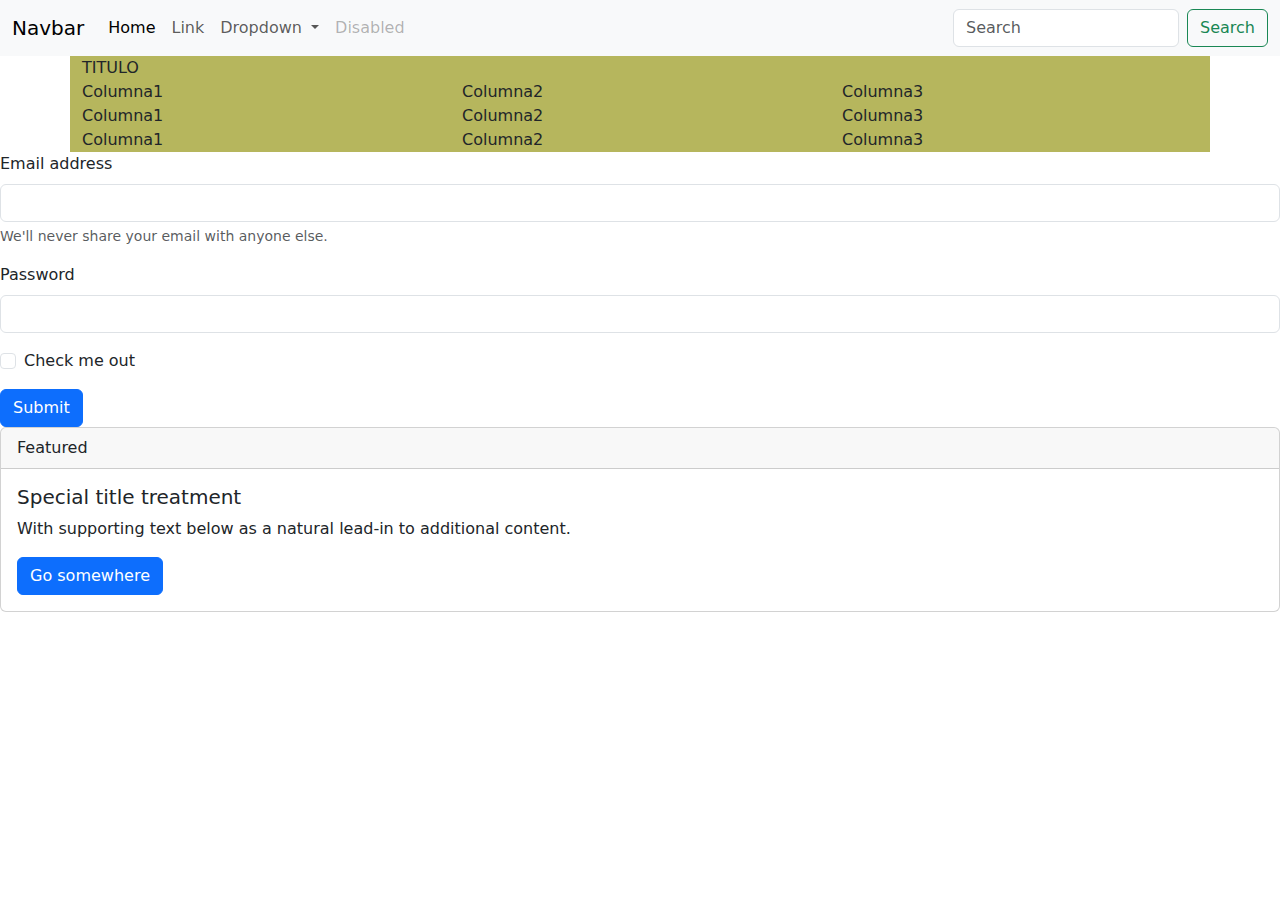
<file: exp1/index.html>
<!doctype html>
<html lang="en">
  <head>
    <meta charset="utf-8">
    <meta name="viewport" content="width=device-width, initial-scale=1">
    <title>Bootstrap demo</title>
    <link rel="stylesheet" href="styles.css">
    <link href="https://cdn.jsdelivr.net/npm/bootstrap@5.3.3/dist/css/bootstrap.min.css" rel="stylesheet" integrity="sha384-QWTKZyjpPEjISv5WaRU9OFeRpok6YctnYmDr5pNlyT2bRjXh0JMhjY6hW+ALEwIH" crossorigin="anonymous">
  </head>
  <body>

    <nav class="navbar navbar-expand-lg bg-body-tertiary">
      <div class="container-fluid">
        <a class="navbar-brand" href="#">Navbar</a>
        <button class="navbar-toggler" type="button" data-bs-toggle="collapse" data-bs-target="#navbarSupportedContent" aria-controls="navbarSupportedContent" aria-expanded="false" aria-label="Toggle navigation">
          <span class="navbar-toggler-icon"></span>
        </button>
        <div class="collapse navbar-collapse" id="navbarSupportedContent">
          <ul class="navbar-nav me-auto mb-2 mb-lg-0">
            <li class="nav-item">
              <a class="nav-link active" aria-current="page" href="#">Home</a>
            </li>
            <li class="nav-item">
              <a class="nav-link" href="#">Link</a>
            </li>
            <li class="nav-item dropdown">
              <a class="nav-link dropdown-toggle" href="#" role="button" data-bs-toggle="dropdown" aria-expanded="false">
                Dropdown
              </a>
              <ul class="dropdown-menu">
                <li><a class="dropdown-item" href="#">Action</a></li>
                <li><a class="dropdown-item" href="#">Another action</a></li>
                <li><hr class="dropdown-divider"></li>
                <li><a class="dropdown-item" href="#">Something else here</a></li>
              </ul>
            </li>
            <li class="nav-item">
              <a class="nav-link disabled" aria-disabled="true">Disabled</a>
            </li>
          </ul>
          <form class="d-flex" role="search">
            <input class="form-control me-2" type="search" placeholder="Search" aria-label="Search">
            <button class="btn btn-outline-success" type="submit">Search</button>
          </form>
        </div>
      </div>
    </nav>


    <div class="container" style="background-color: rgb(182, 182, 93);" >
        <div class="row">
            <div class="col-12"> TITULO </div>
            <div class="col"> Columna1</div>
            <div class="col"> Columna2</div>
            <div class="col"> Columna3</div>
        </div>

        <div class ="row">
            <div class="col"> Columna1</div>
            <div class="col"> Columna2</div>
            <div class="col"> Columna3</div>
        </div>

        <div class ="row">
          <div class="col"> Columna1</div>
          <div class="col"> Columna2</div>
          <div class="col"> Columna3</div>
      </div>
      </div>

      <form>
        <div class="mb-3">
          <label for="exampleInputEmail1" class="form-label">Email address</label>
          <input type="email" class="form-control" id="exampleInputEmail1" aria-describedby="emailHelp">
          <div id="emailHelp" class="form-text">We'll never share your email with anyone else.</div>
        </div>
        <div class="mb-3">
          <label for="exampleInputPassword1" class="form-label">Password</label>
          <input type="password" class="form-control" id="exampleInputPassword1">
        </div>
        <div class="mb-3 form-check">
          <input type="checkbox" class="form-check-input" id="exampleCheck1">
          <label class="form-check-label" for="exampleCheck1">Check me out</label>
        </div>
        <button type="submit" class="btn btn-primary">Submit</button>
      </form>


      <div class="card">
        <div class="card-header">
          Featured
        </div>
        <div class="card-body">
          <h5 class="card-title">Special title treatment</h5>
          <p class="card-text">With supporting text below as a natural lead-in to additional content.</p>
          <a href="#" class="btn btn-primary">Go somewhere</a>
        </div>
      </div>


    <script src="https://cdn.jsdelivr.net/npm/bootstrap@5.3.3/dist/js/bootstrap.bundle.min.js" integrity="sha384-YvpcrYf0tY3lHB60NNkmXc5s9fDVZLESaAA55NDzOxhy9GkcIdslK1eN7N6jIeHz" crossorigin="anonymous"></script>
  </body>
</html>
</file>
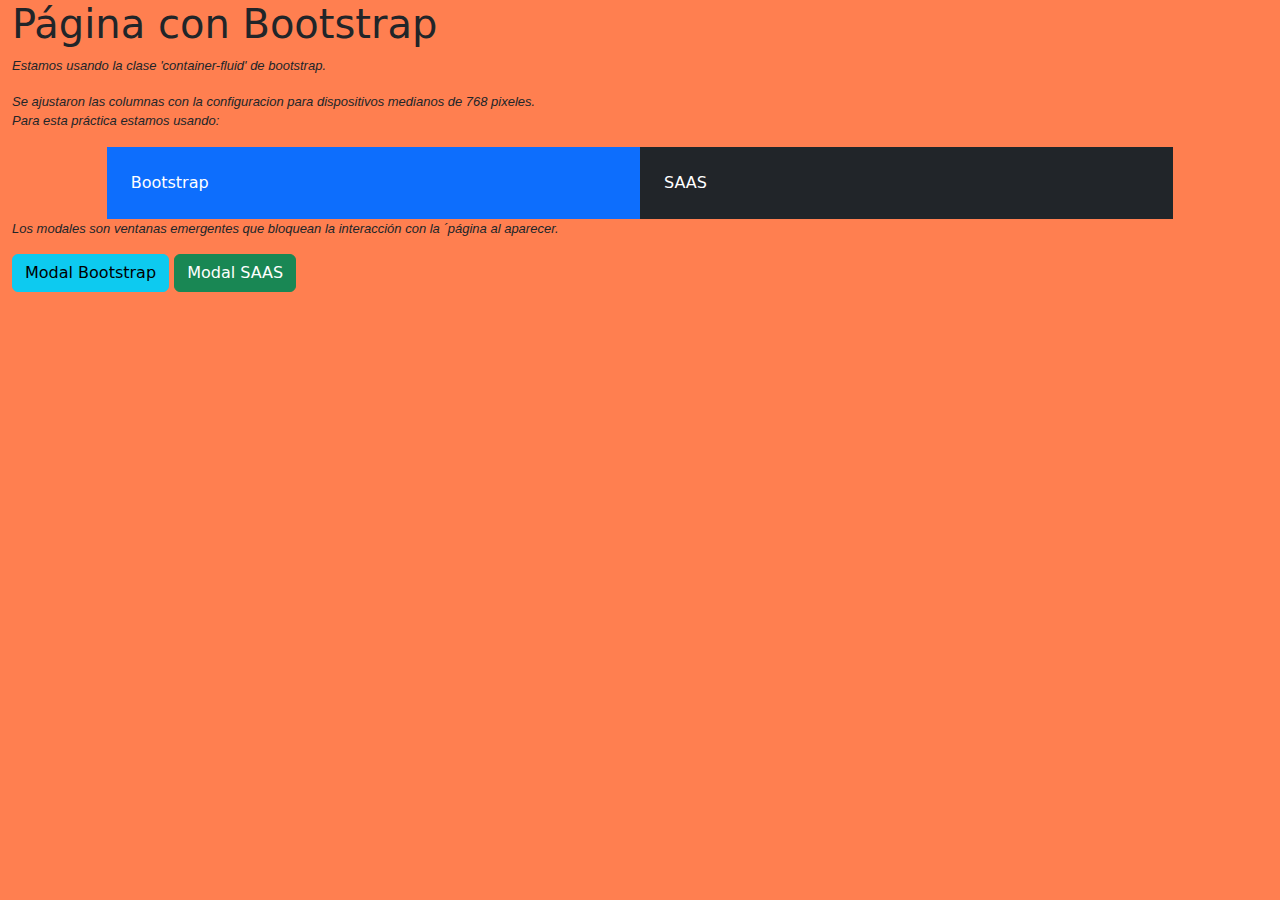
<file: Experiencia 01/index.html>
<!DOCTYPE html>
<html lang="en">
<head>
    <meta charset="UTF-8">
    <meta name="viewport" content="width=device-width, initial-scale=1.0">
    <title>Experiencia 1</title>
    <link href="style.css" rel="stylesheet">
    <link href="https://cdn.jsdelivr.net/npm/bootstrap@5.3.3/dist/css/bootstrap.min.css" rel="stylesheet">
    <script src="https://cdn.jsdelivr.net/npm/bootstrap@5.3.3/dist/js/bootstrap.bundle.min.js"></script>
</head>
<body id="body">
    <div class="container-fluid">
        <h1>Página con Bootstrap</h1>
        <p>Estamos usando la clase 'container-fluid' de bootstrap.</p>
        <p>Se ajustaron las columnas con la configuracion para dispositivos medianos de 768 pixeles. <br>
            Para esta práctica estamos usando:</p>

        <div class="row">
            <div class="col-md-1 p-3"></div>
            <div class="col-md-5 p-4 bg-primary text-white">Bootstrap</div>
            <div class="col-md-5 p-4 bg-dark text-white">SAAS</div>
        </div>

        <p>Los modales son ventanas emergentes que bloquean la interacción con la ´página al aparecer.</p>

        <button type="button" class="btn btn-info" data-bs-toggle="modal" data-bs-target="#FirstModal">
            Modal Bootstrap
        </button>

        <button type="button" class="btn btn-success" data-bs-toggle="modal" data-bs-target="#SecondModal">
            Modal SAAS
        </button>
    </div>
    
    <div class="modal" id="FirstModal">
        <div class="modal-dialog">
          <div class="modal-content">
      
                <!-- Modal Header -->
                <div class="modal-header">
                <h4 class="modal-title">Modal Bootstrap</h4>
                <button type="button" class="btn-close" data-bs-dismiss="modal"></button>
                </div>
        
                <!-- Modal body -->
                <div class="modal-body">
                Bootstrap es un framework de desarrollo web de código abierto.
                </div>
        
                <!-- Modal footer -->
                <div class="modal-footer">
                <button type="button" class="btn btn-danger" data-bs-dismiss="modal">Close</button>
                </div>
      
            </div>
        </div>
    </div>

    <div class="modal" id="SecondModal">
        <div class="modal-dialog">
          <div class="modal-content">
      
                <!-- Modal Header -->
                <div class="modal-header">
                <h4 class="modal-title">Modal SASS</h4>
                <button type="button" class="btn-close" data-bs-dismiss="modal"></button>
                </div>
        
                <!-- Modal body -->
                <div class="modal-body">
                SASS es un metalenguaje de hojas de estilo.
                </div>
        
                <!-- Modal footer -->
                <div class="modal-footer">
                <button type="button" class="btn btn-danger" data-bs-dismiss="modal">Close</button>
                </div>
      
            </div>
        </div>
    </div>

</body>
</html>
</file>
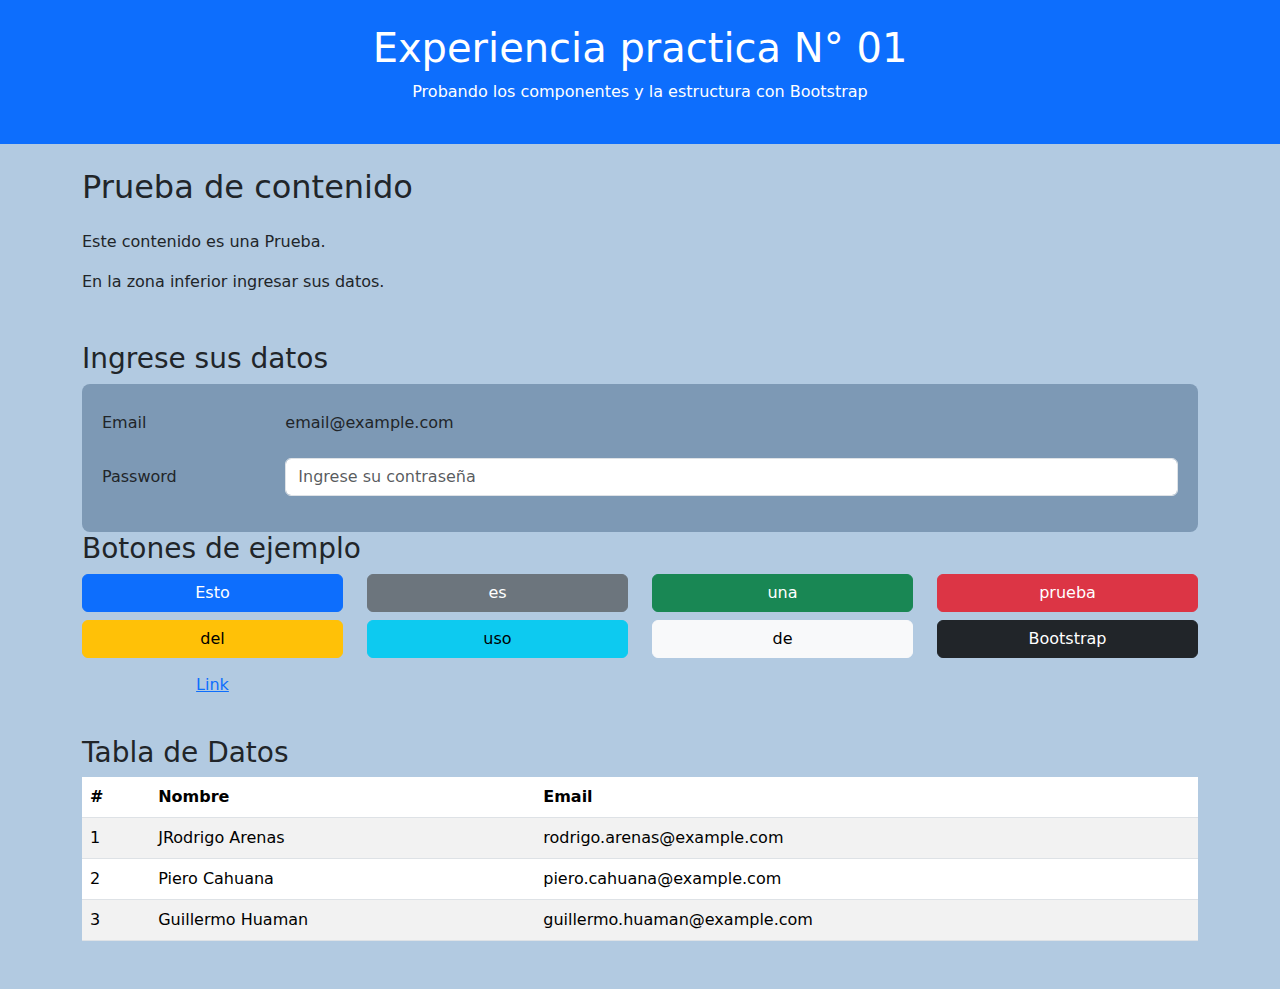
<file: experiencia01/index.html>
<!DOCTYPE html>
<html lang="en">
<head>
    <meta charset="UTF-8">
    <meta name="viewport" content="width=device-width, initial-scale=1.0">
    <link href="https://cdn.jsdelivr.net/npm/bootstrap@5.3.3/dist/css/bootstrap.min.css" rel="stylesheet">
    <script src="https://cdn.jsdelivr.net/npm/bootstrap@5.3.3/dist/js/bootstrap.bundle.min.js"></script>
    <link rel="stylesheet" href="styles.css">
</head>
<body>
    <header class="bg-primary text-white text-center py-4 mb-4">
      <h1>Experiencia practica N° 01  </h1>
      <p>Probando los componentes y la estructura con Bootstrap</p>
    </header>

    <div class="container">
      <h2 class="mb-4">Prueba de contenido</h2>
      <p>Este contenido es una Prueba.</p>
      <p>En la zona inferior ingresar sus datos.</p>
      
      <h3 class="mt-5">Ingrese sus datos</h3>
      <form class="form-background">
          <div class="mb-3 row">
              <label for="staticEmail" class="col-sm-2 col-form-label">Email</label>
              <div class="col-sm-10">
                  <input type="email" readonly class="form-control-plaintext" id="staticEmail" value="email@example.com">
              </div>
          </div>
          <div class="mb-3 row">
              <label for="inputPassword" class="col-sm-2 col-form-label">Password</label>
              <div class="col-sm-10">
                  <input type="password" class="form-control" id="inputPassword" placeholder="Ingrese su contraseña">
              </div>
          </div>
      </form>

      <!-- Grupo de botones -->
      <div class="mb-4">
        <h3>Botones de ejemplo</h3>
        <div class="row">
            <div class="col-md-3 mb-2">
                <button type="button" class="btn btn-primary w-100">Esto</button>
            </div>
            <div class="col-md-3 mb-2">
                <button type="button" class="btn btn-secondary w-100">es</button>
            </div>
            <div class="col-md-3 mb-2">
                <button type="button" class="btn btn-success w-100">una</button>
            </div>
            <div class="col-md-3 mb-2">
                <button type="button" class="btn btn-danger w-100">prueba</button>
            </div>
            <div class="col-md-3 mb-2">
                <button type="button" class="btn btn-warning w-100">del</button>
            </div>
            <div class="col-md-3 mb-2">
                <button type="button" class="btn btn-info w-100">uso</button>
            </div>
            <div class="col-md-3 mb-2">
                <button type="button" class="btn btn-light w-100">de</button>
            </div>
            <div class="col-md-3 mb-2">
                <button type="button" class="btn btn-dark w-100">Bootstrap</button>
            </div>
            <div class="col-md-3 mb-2">
                <button type="button" class="btn btn-link w-100">Link</button>
            </div>
        </div>
    </div>    
    <div class="mb-5">
      <h3>Tabla de Datos</h3>
      <table class="table table-striped">
          <thead>
              <tr>
                  <th>#</th>
                  <th>Nombre</th>
                  <th>Email</th>
              </tr>
          </thead>
          <tbody>
              <tr>
                  <td>1</td>
                  <td>JRodrigo Arenas</td>
                  <td>rodrigo.arenas@example.com</td>
              </tr>
              <tr>
                  <td>2</td>
                  <td>Piero Cahuana</td>
                  <td>piero.cahuana@example.com</td>
              </tr>
              <tr>
                  <td>3</td>
                  <td>Guillermo Huaman</td>
                  <td>guillermo.huaman@example.com</td>
              </tr>
          </tbody>
      </table>
  </div>

</body>
</html>
</file>
<file: exp1/styles.css>

</file>
<file: Experiencia 01/style.css>
#body{
    background-color:coral;
}

p{
    font-style: italic;
    font-size:small;
    font-family: Impact, Haettenschweiler, 'Arial Narrow Bold', sans-serif;
}
</file>
<file: experiencia01/styles.css>
.form-background {
    background-color: #7d99b5; /* Un gris claro */
    padding: 20px; /* Añade algo de padding para espaciar el contenido */
    border-radius: 8px; /* Opcional: Redondea los bordes del formulario */
}
body{
    background-color: #b2cae1;
}
</file>
